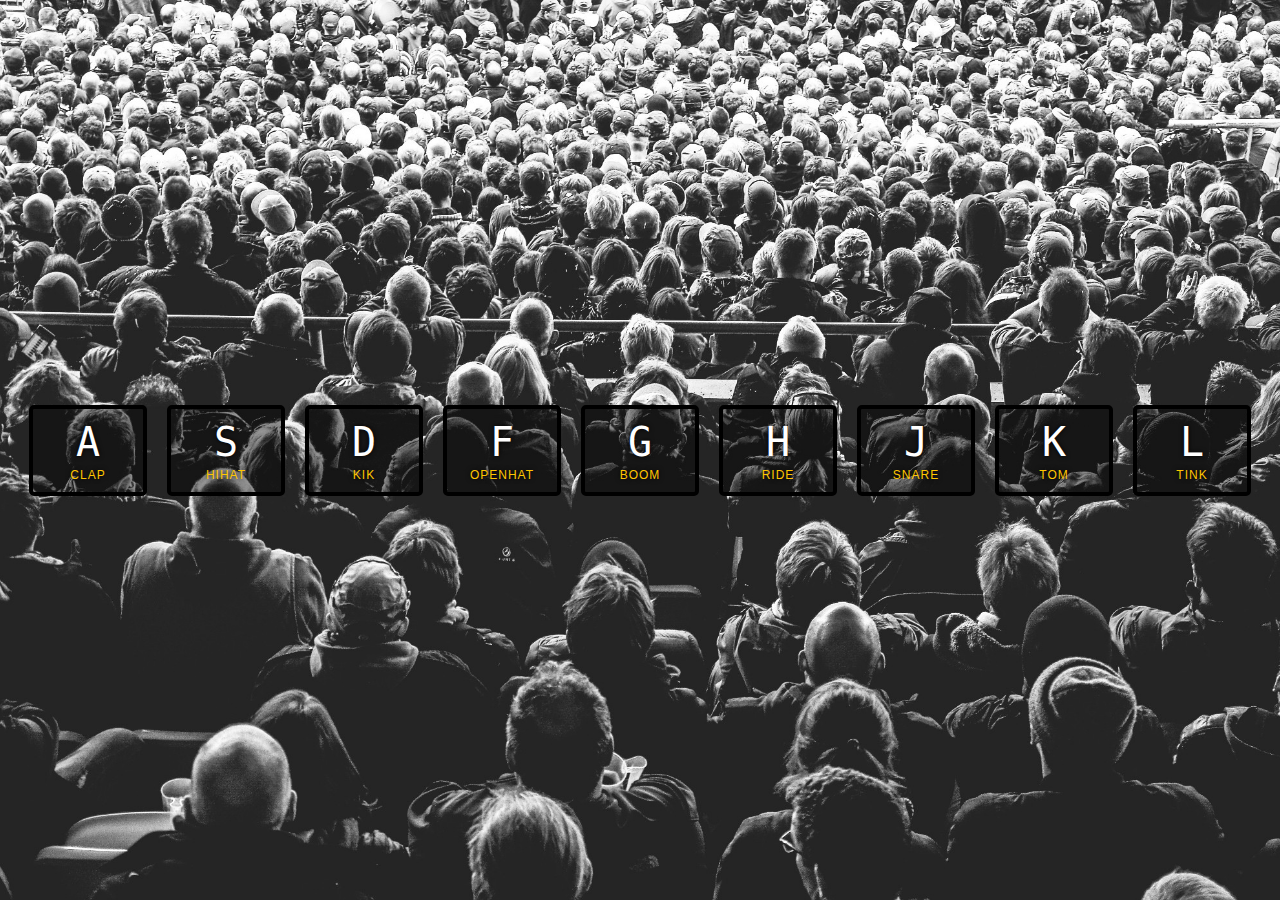
<file: index.html>
<!DOCTYPE html>
<html lang="en">
<head>
    <meta charset="UTF-8">
    <title> JavaScript Drum kit</title>
    <link rel="stylesheet" href="drum.css">
    <link rel="icon" href="https://fav.farm/✅" />
</head>

<body>


    <div class="keys">
        <div data-key="65" class="key">
            <kbd>A</kbd>
            <span class="sound">clap</span>
        </div>
        <div data-key="83" class="key">
            <kbd>S</kbd>
            <span class="sound">hihat</span>
        </div>
        <div data-key="68" class="key">
            <kbd>D</kbd>
            <span class="sound">kik</span>
        </div>
        <div data-key="70" class="key">
            <kbd>F</kbd>
            <span class="sound">openhat</span>
        </div>
        <div data-key="71" class="key">
            <kbd>G</kbd>
            <span class="sound">boom</span>
        </div>
        <div data-key="72" class="key">
            <kbd>H</kbd>
            <span class="sound">ride</span>
        </div>
        <div data-key="74" class="key">
            <kbd>J</kbd>
            <span class="sound">snare</span>
        </div>
        <div data-key="75" class="key">
            <kbd>K</kbd>
            <span class="sound">tom</span>
        </div>
        <div data-key="76" class="key">
            <kbd>L</kbd>
            <span class="sound">tink</span>
        </div>
    </div>

    <audio data-key="65" src="sounds/clap.wav"></audio>
    <audio data-key="83" src="sounds/hihat.wav"></audio>
    <audio data-key="68" src="sounds/kick.wav"></audio>
    <audio data-key="70" src="sounds/openhat.wav"></audio>
    <audio data-key="71" src="sounds/boom.wav"></audio>
    <audio data-key="72" src="sounds/ride.wav"></audio>
    <audio data-key="74" src="sounds/snare.wav"></audio>
    <audio data-key="75" src="sounds/tom.wav"></audio>
    <audio data-key="76" src="sounds/tink.wav"></audio>

    <script>

    </script>



</body>
</html>
</file>
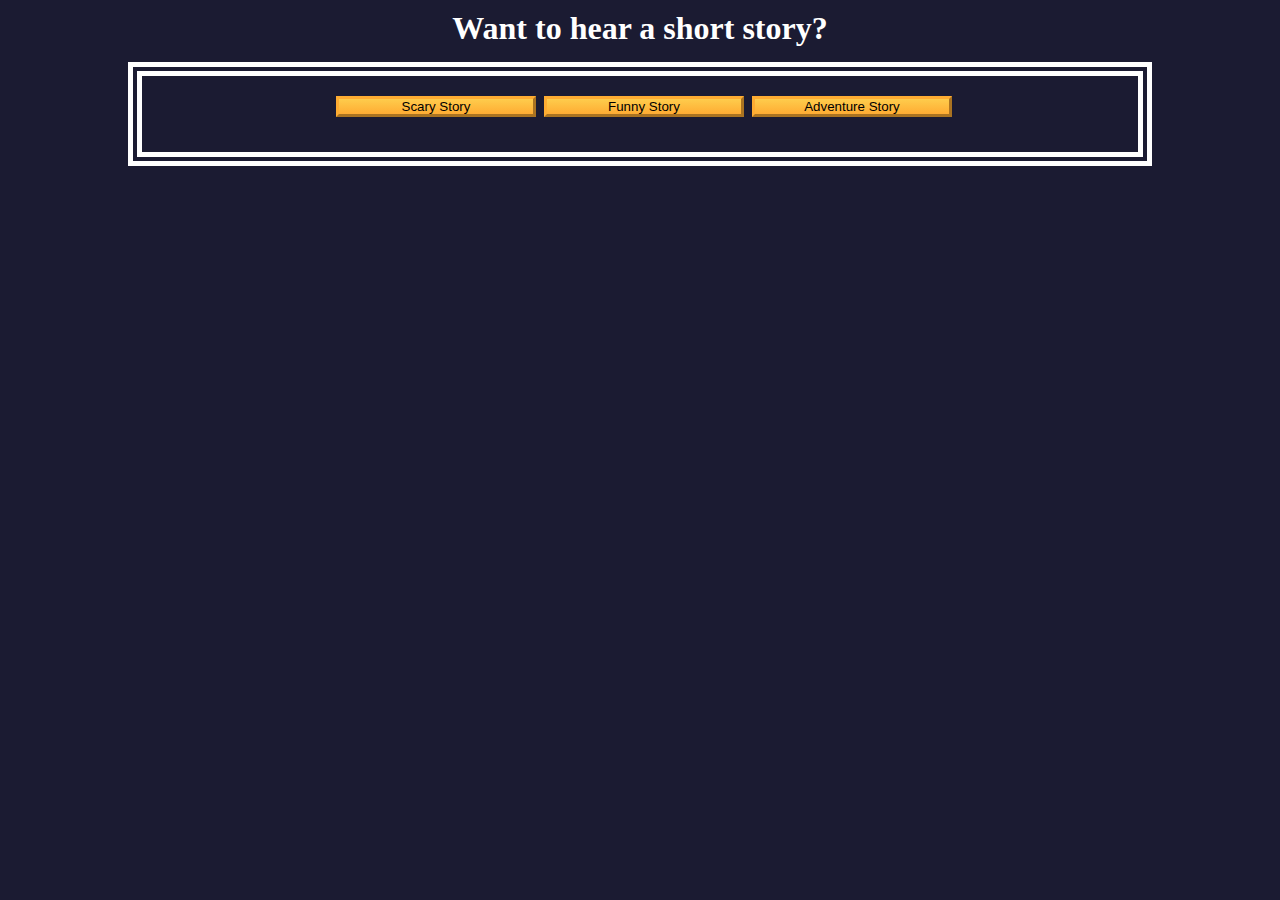
<file: storytelling App/index.html>
<!DOCTYPE html>
<html lang="en">

<head>
    <meta charset="UTF-8" />
    <meta name="viewport" content="width=device-width, initial-scale=1.0" />
    <title>Storytelling App</title>
    <link rel="stylesheet" href="./styles.css" />
</head>

<body>
    <h1>Want to hear a short story?</h1>

    <main class="story-container">
        <div class="btn-container">
            <button class="btn" id="scary-btn">Scary Story</button>
            <button class="btn" id="funny-btn">Funny Story</button>
            <button class="btn" id="adventure-btn">Adventure Story</button>
        </div>
        <p id="result"></p>
    </main>
    <script src="./index.js"></script>
</body>
</html>
</file>
<file: drum.css>
html {
    font-size: 10px;
    background: url('./background.jpg') bottom center;
    background-size: cover;
}


body,html {
    margin: 0;
    padding: 0;
    font-family: sans-serif;
}

.keys {
    display: flex;
    flex: 1;
    min-height: 100vh;
    align-items: center;
    justify-content: center;
}

.key {
    border: .4rem solid black;
    border-radius: .5rem;
    margin: 1rem;
    font-size: 1.5rem;
    padding: 1rem .5rem;
    transition: all .07s ease;
    width: 10rem;
    text-align: center;
    color: white;
    background: rgba(0, 0, 0, 0.4);
    text-shadow: 0 0 .5rem black;
}

kbd {
    display: block;
    font-size: 4rem;
}

.playing {
    transform: scale(1.1);
    border-color: #ffc600;
    box-shadow: 0 0 1rem #ffc600;
}

.sound {
    font-size: 1.2rem;
    text-transform: uppercase;
    letter-spacing: .1rem;
    color: #ffc600;
}
</file>
<file: storytelling App/styles.css>
*,
*::before,
*::after {
    margin: 0;
    padding: 0;
    box-sizing: border-box;
}

:root {
    --dark-grey: #1b1b32;
    --black: #000;
    --white: #fff;
    --golden-yellow: #fecc4c;
    --yellow: #ffcc4c;
    --gold: #feac32;
    --orange: #ffac33;
    --dark-orange: #f89808;
}

body {
    background-color: var(--dark-grey);
    color: var(--white);
}

h1,
#result {
    text-align: center;
}

h1 {
    margin: 10px 0 15px;
}

.story-container {
    margin: auto;
    padding: 10px;
    width: 80%;
    border-style: double;
    border-width: 14px;
    border-color: var(--white);
}

.btn-container {
    display: flex;
    flex-direction: column;
    justify-content: center;
    align-items: center;
}

@media (min-width: 760px) {
    .btn-container {
        flex-direction: row;
    }
}

#result {
    margin-top: 15px;
    font-size: 1.2rem;
    line-height: 30px;
}

.btn {
    cursor: pointer;
    width: 200px;
    margin: 10px 0 10px 0.5rem;
    color: var(--black);
    background-color: var(--gold);
    background-image: linear-gradient(var(--golden-yellow), var(--orange));
    border-color: var(--gold);
    border-width: 3px;
}

.btn:hover {
    background-image: linear-gradient(var(--yellow), var(--dark-orange));
}
</file>
